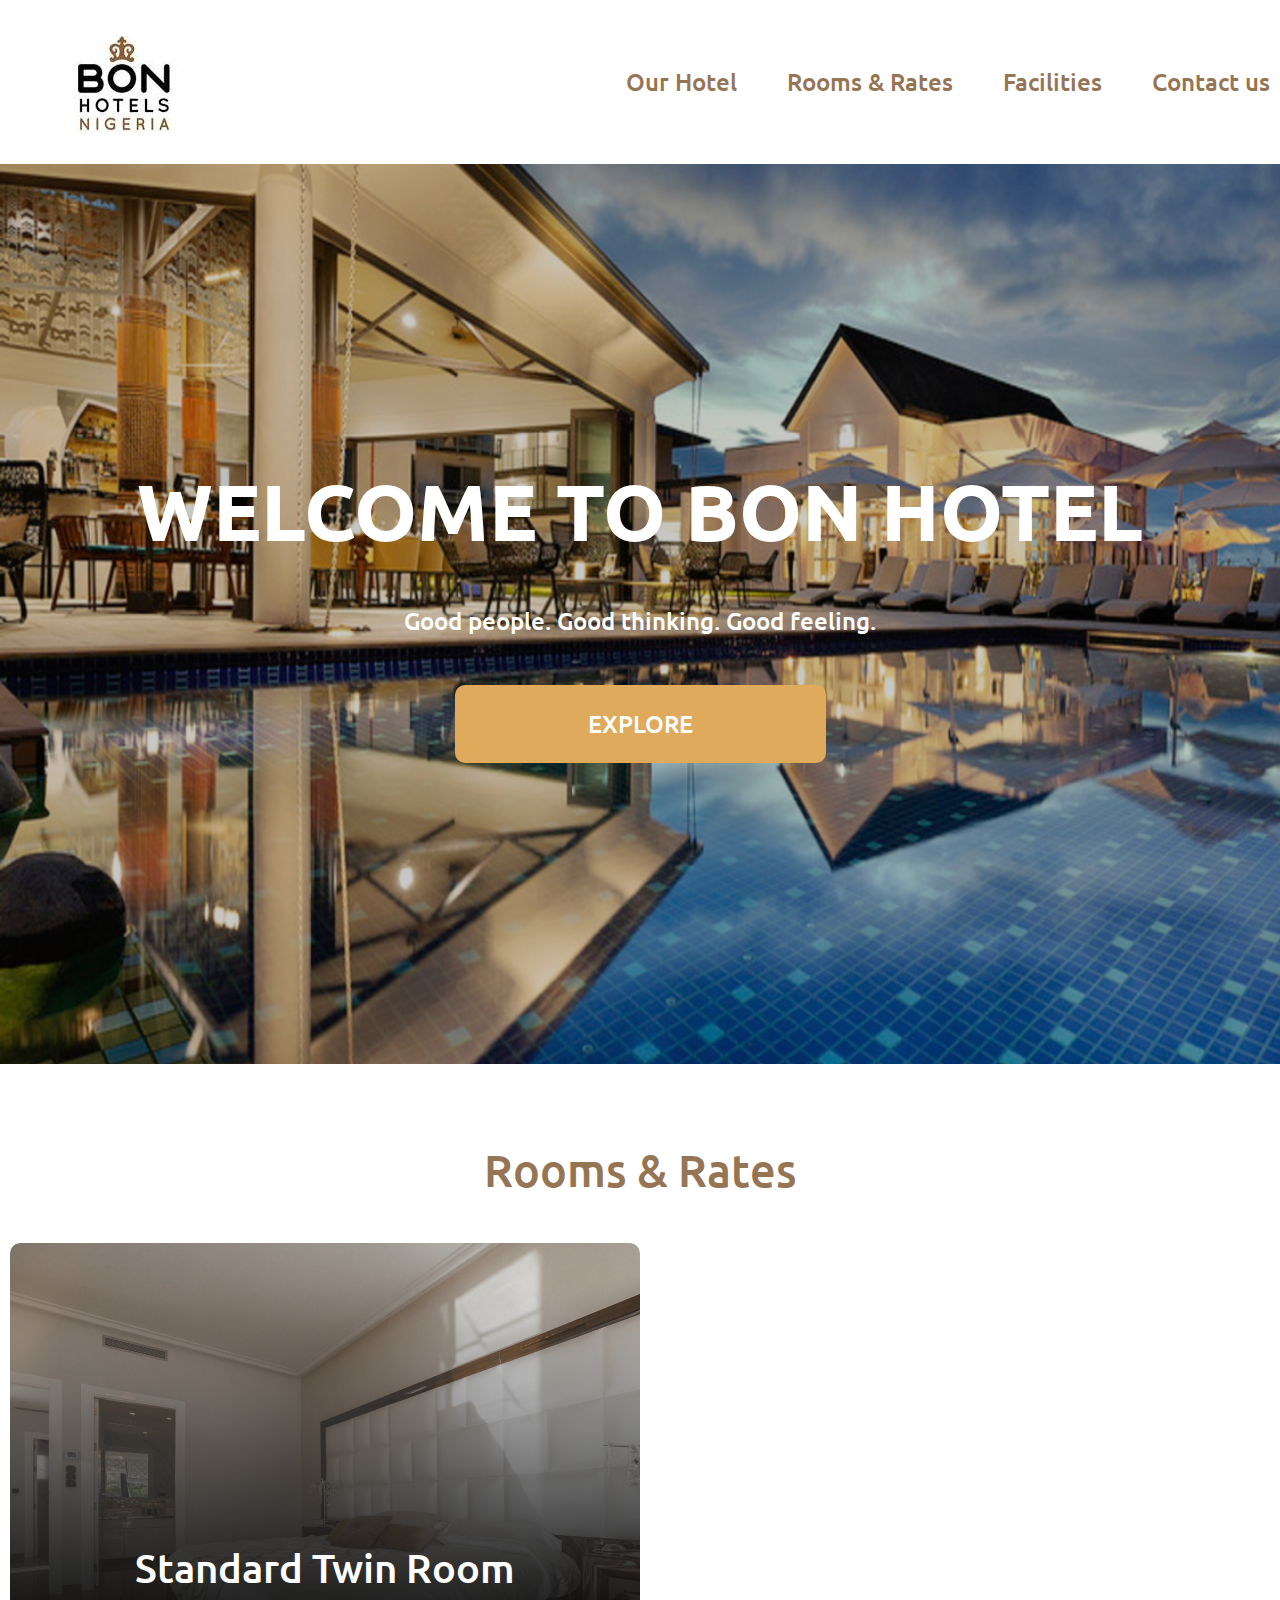
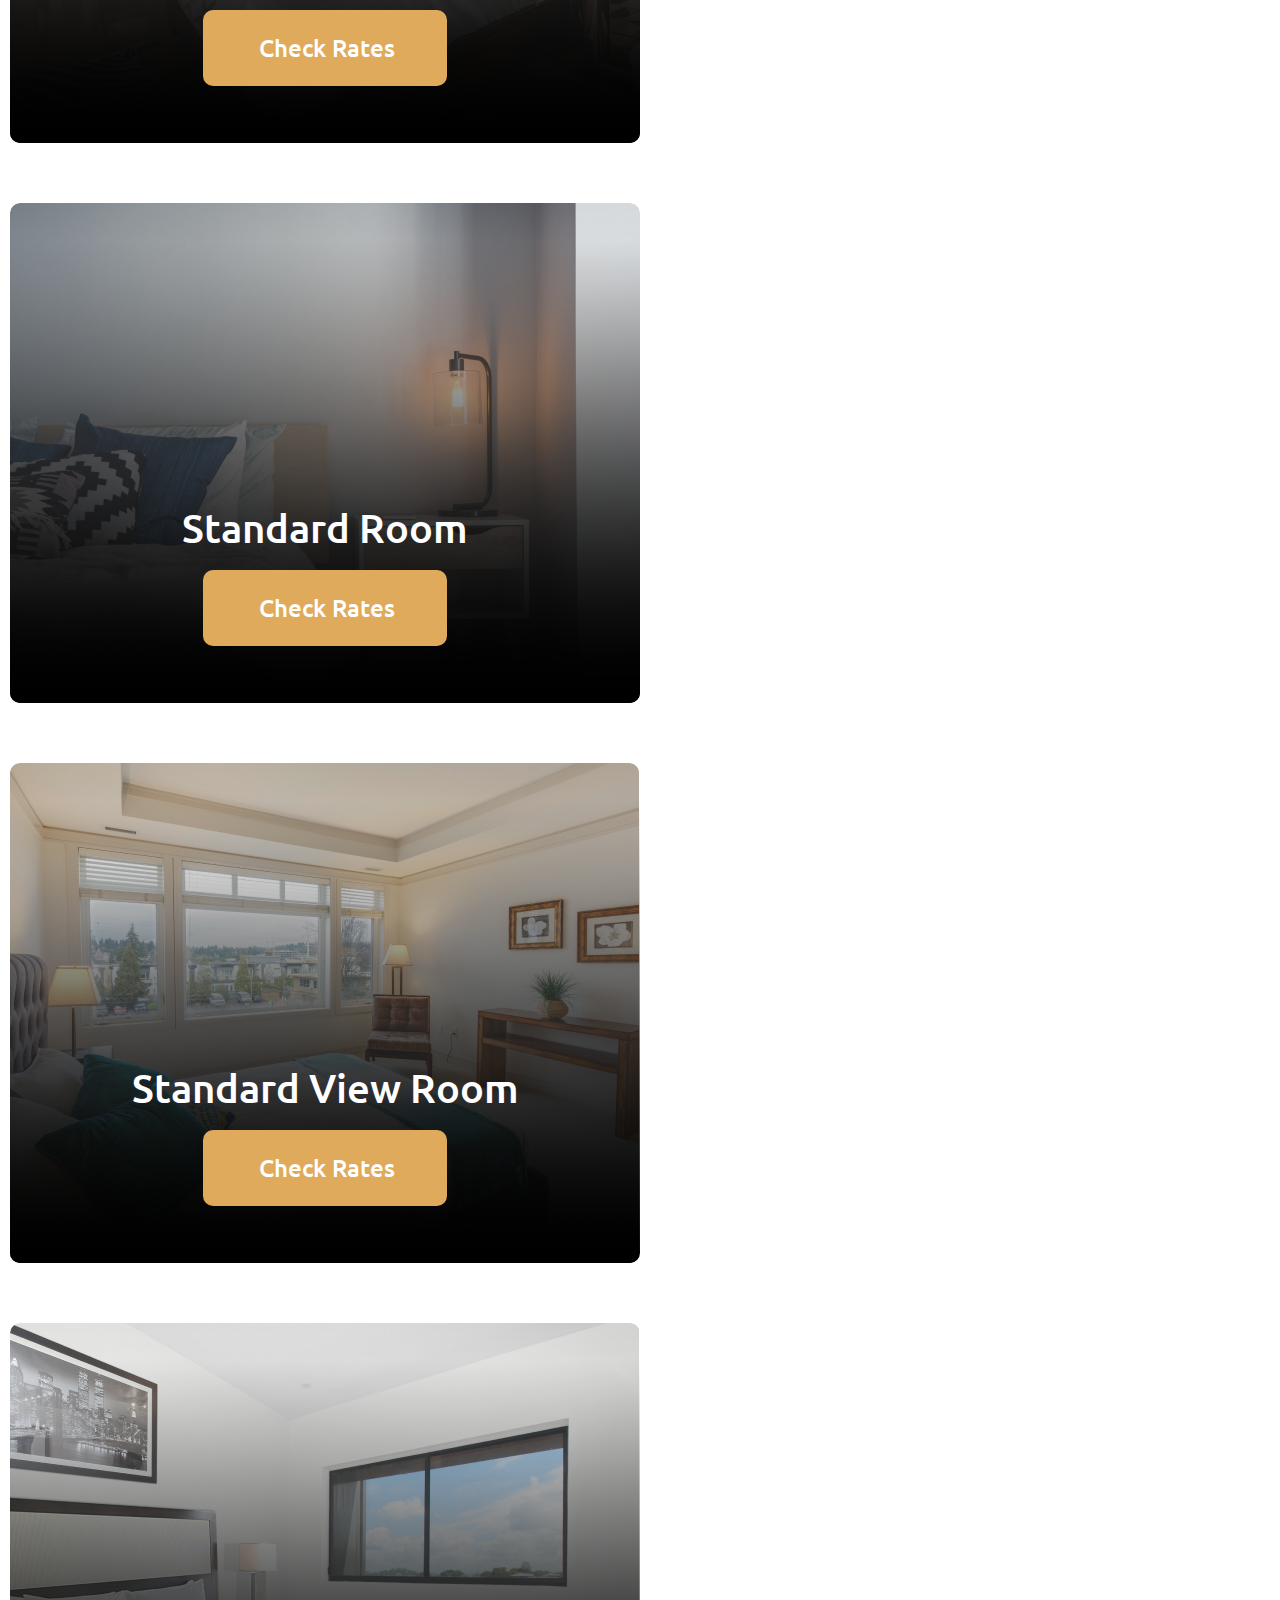
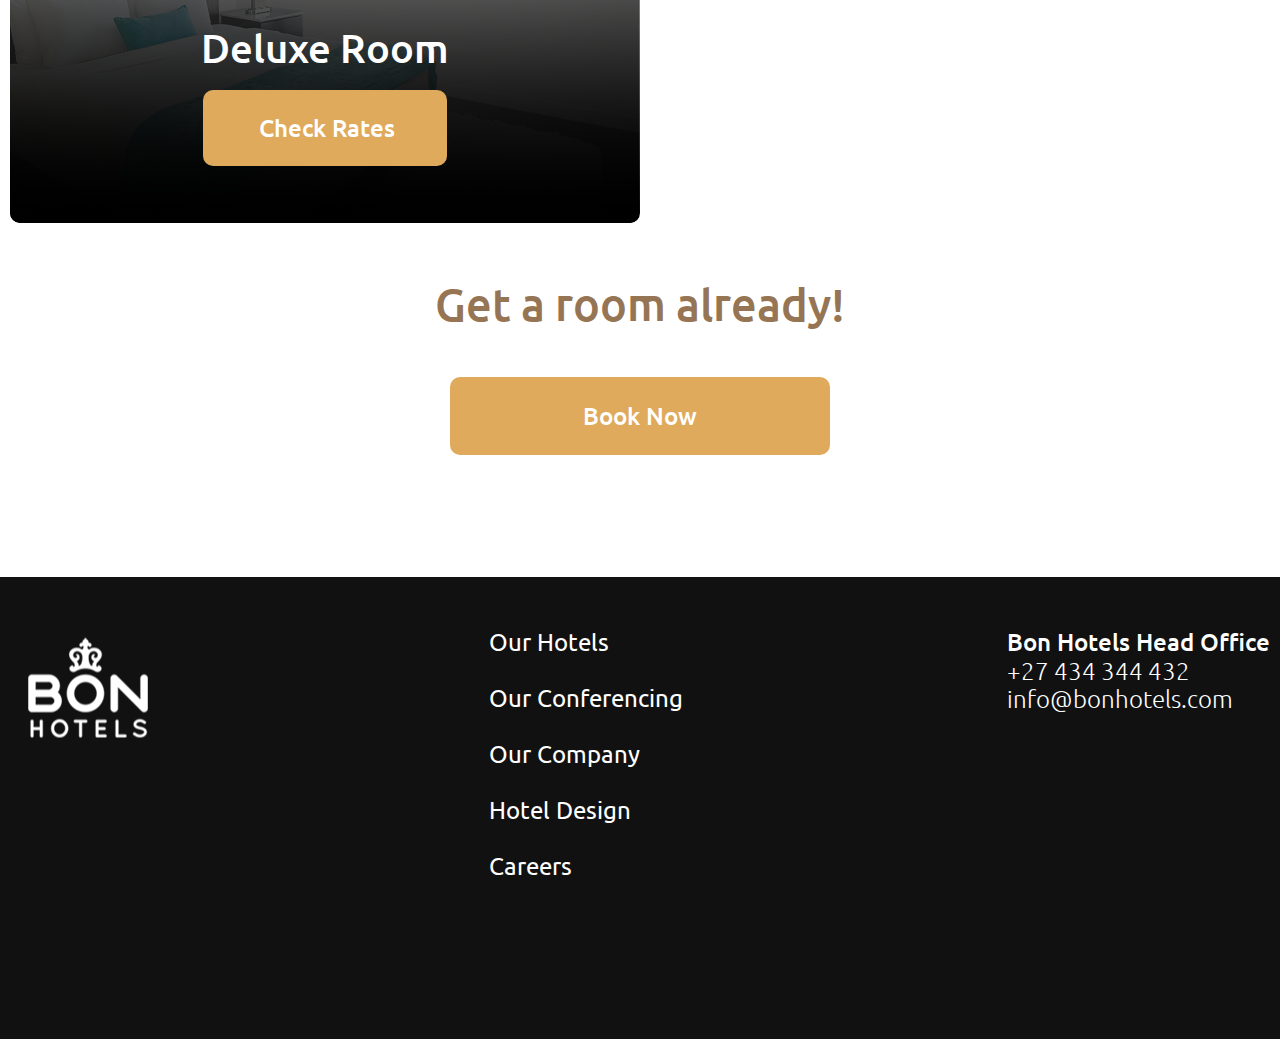
<file: Bon Hotels/index.html>
<!DOCTYPE html>
<html lang="en">
<head>
    <meta charset="UTF-8">
    <meta name="viewport" content="width=device-width, initial-scale=1.0">
    <title>Bon Hotels</title>
    <link rel="stylesheet" href="style.css">
    <link rel="preconnect" href="https://fonts.googleapis.com">
    <link rel="preconnect" href="https://fonts.gstatic.com" crossorigin>
    <link href="https://fonts.googleapis.com/css2?family=Ubuntu:ital,wght@0,300;0,400;0,500;0,700;1,300;1,400;1,500;1,700&display=swap" rel="stylesheet">
</head>
<body>
    <header class="header">
        <div class="container">
            <div class="header-flex">
                <img src="assets/images/logo.png" alt="Logo">
                <nav class="navigation">
                    <a href="#first-section"class="nav-link">Our Hotel</a>
                    <a href="#second-section"class="nav-link">Rooms & Rates</a>
                    <a href="#third-section"class="nav-link">Facilities</a>
                    <a href="newspage.html"class="nav-link">Contact us</a>
                </nav>
            </div>   
        </div>
    </header>
    <main>
        <section class="first-section" id="first-section">
            <div class="first-section-content">
                <h1 class="main-title">WELCOME TO BON HOTEL </h1>
                <p class="description">Good people. Good thinking. Good feeling.</p>
                <a href="#" class="button">
                    EXPLORE
                </a>
            </div>  
        </section>
        <section class="second-section" id="second-section">
            <div class="container">
                <h2 class="secondary-title">
                    Rooms & Rates
                </h2>
                <div class="rooms-gallery">
                    <div class="rooms-card">
                        <img src="assets/images/img-1.png" alt="Img 1">
                        <div class="overlay"></div>
                        <div class="cards-content">
                            <h3 class="card-title">Standard Twin Room</h3>
                            <a href="#" class="button button-small">
                                Check Rates
                            </a>
                        </div>   
                    </div>
                    <div class="rooms-card">
                        <img src="assets/images/img-2.png" alt="Img 1">
                        <div class="overlay"></div>
                        <div class="cards-content">
                            <h3 class="card-title">Standard Room</h3>
                            <a href="#" class="button button-small">
                                Check Rates
                            </a>
                        </div>   
                    </div>
                    <div class="rooms-card">
                        <img src="assets/images/img-3.png" alt="Img 1">
                        <div class="overlay"></div>
                        <div class="cards-content">
                            <h3 class="card-title">Standard View Room</h3>
                            <a href="#" class="button button-small">
                                Check Rates
                            </a>
                        </div>   
                    </div>
                    <div class="rooms-card">
                        <img src="assets/images/img-4.png" alt="Img 1">
                        <div class="overlay"></div>
                        <div class="cards-content">
                            <h3 class="card-title">Deluxe Room</h3>
                            <a href="#" class="button button-small">
                                Check Rates
                            </a>
                        </div>   
                    </div>
                </div>
            </div>
        </section>
        <section class="third-section" id="third-section">
            <div class="container">
                <div class="contact-us">
                    <h2 class="secondary-title">
                        Get a room already!
                    </h2>
                    <a href="#" class="button">
                        Book Now
                    </a>
                </div>
            </div>
        </section>
    </main>
    <footer>
        <div class="container">
            <div class="footer-content">
                <img src="assets/images/footer-logo.png" alt="footer-logo">
                <nav class="footer-navigation">
                    <a href="#" class="footer-nav-links">
                        Our Hotels
                    </a>
                    <a href="#" class="footer-nav-links">
                        Our Conferencing
                    </a>
                    <a href="#" class="footer-nav-links">
                        Our Company
                    </a>
                    <a href="#" class="footer-nav-links">
                        Hotel Design
                    </a>
                    <a href="#" class="footer-nav-links">
                        Careers
                    </a>
                </nav>
                <div>
                    <div class="footer-text">
                        <p>Bon Hotels Head Office</p>
                        <a href="tel:+27 434 344 432">+27 434 344 432</a>
                        <a href="mail to:info@bonhotels.com">info@bonhotels.com</a>
                    </div>
                </div>
            </div>
        </div>
    </footer>
</body>
</html>
</file>
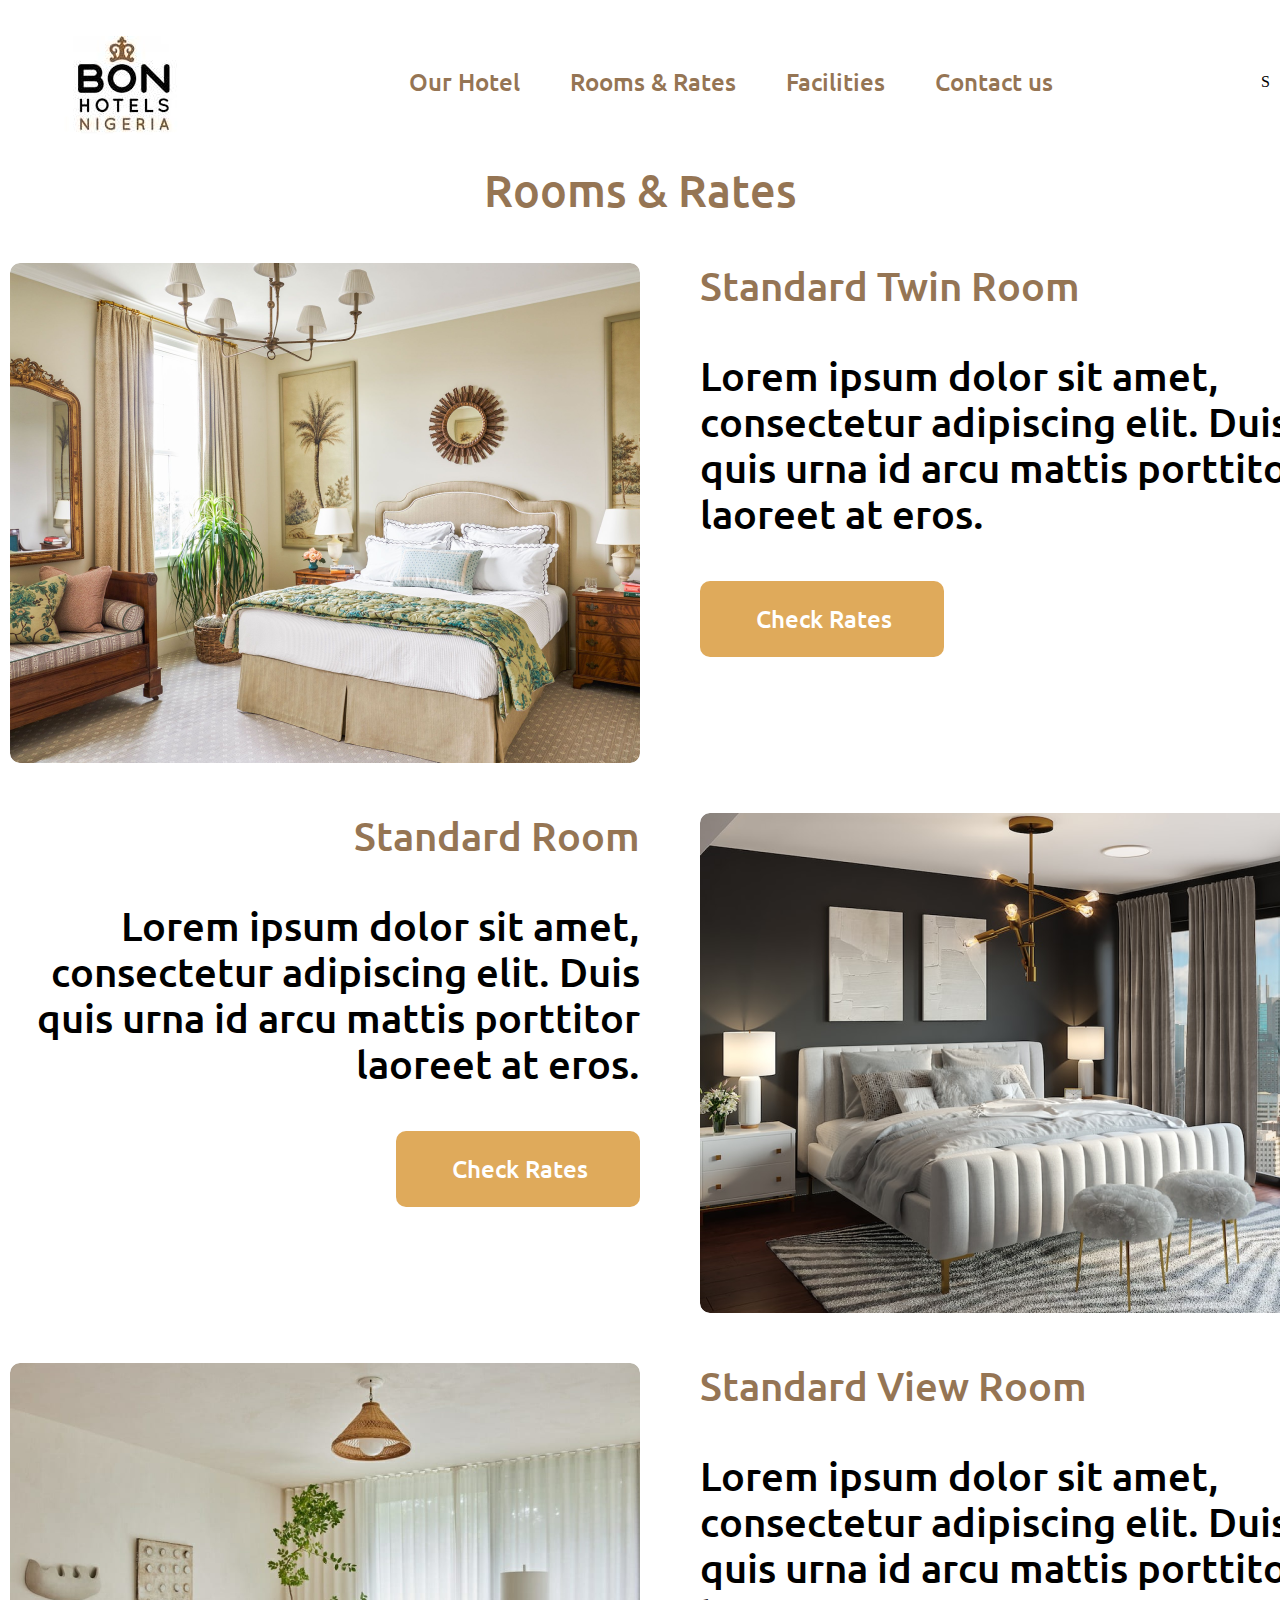
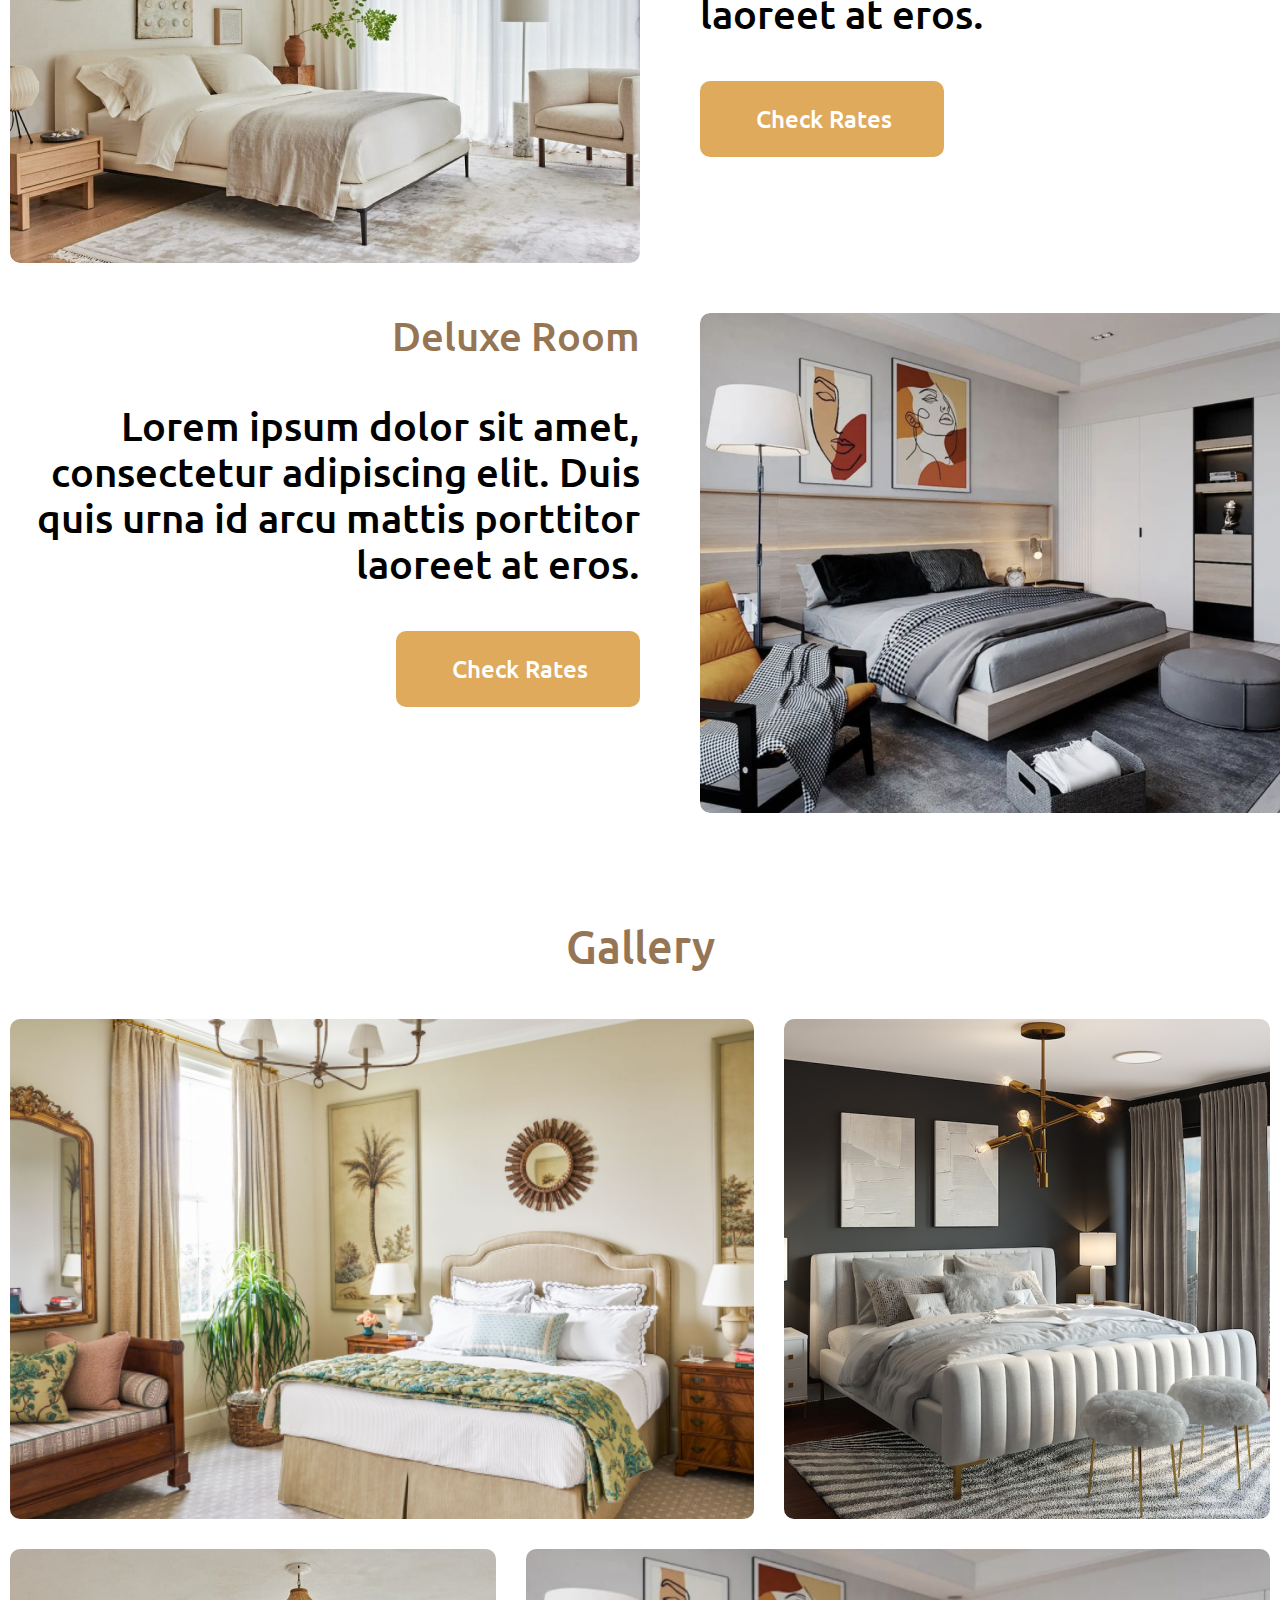
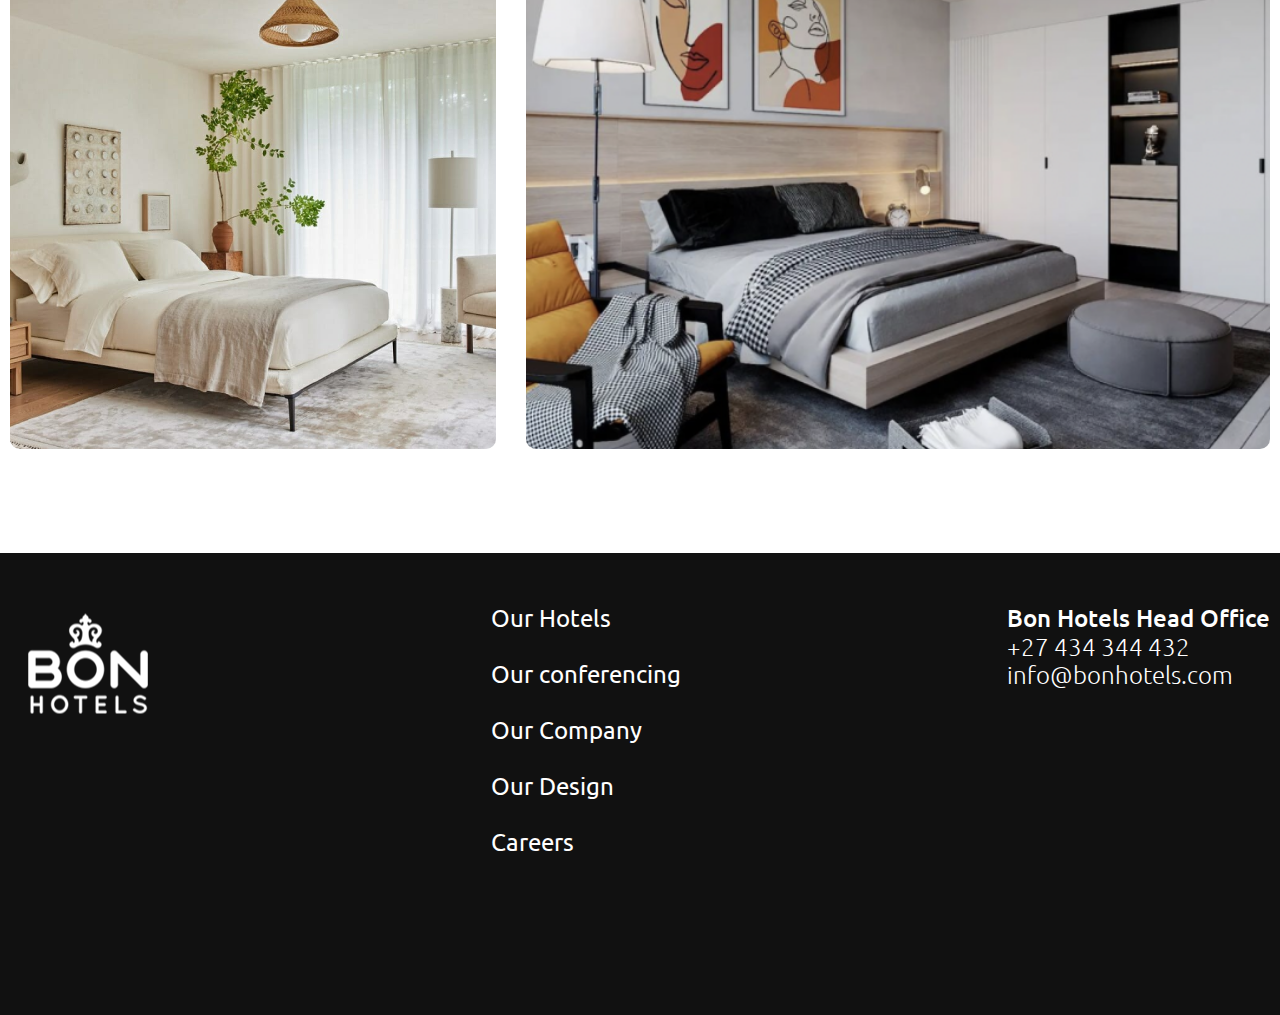
<file: Bon Hotels/newspage.html>
<!DOCTYPE html>
<html lang="en">
<head>
    <meta charset="UTF-8">
    <meta name="viewport" content="width=device-width, initial-scale=1.0">
    <title>Archive</title>
    <link rel="stylesheet" href="style.css">
    <link rel="preconnect" href="https://fonts.googleapis.com">
    <link rel="preconnect" href="https://fonts.gstatic.com" crossorigin>
    <link href="https://fonts.googleapis.com/css2?family=Ubuntu:ital,wght@0,300;0,400;0,500;0,700;1,300;1,400;1,500;1,700&display=swap" rel="stylesheet">
</head>
<body>
    <header class="header">
        <div class="container">
            <div class="header-flex">
                <img src="assets/images/logo.png" alt="Logo">
                <nav class="navigation">
                    <a href="index.html#first-section"class="nav-link">Our Hotel</a>
                    <a href="index.html#second-section"class="nav-link">Rooms & Rates</a>
                    <a href="index.html#third-section"class="nav-link">Facilities</a>
                    <a href="#"class="nav-link">Contact us</a>
                </nav>S
            </div>   
        </div>
    </header>
    <main>
        <section class="news-first-section">
            <div class="container">
                <h2 class="secondary-title">
                    Rooms & Rates
                </h2>
                <div class="news-list">
                    <div class="news-card">
                        <img src="assets/images/img-5.png" alt="img">
                        <div class="news-card-content">
                            <h3 class="card-title">Standard Twin Room</h3>
                            <p class="card-title">
                                Lorem ipsum dolor sit amet, consectetur adipiscing elit. Duis quis urna id arcu mattis porttitor laoreet at eros.
                            </p>
                            <a href="#" class="button button-small">
                                Check Rates
                            </a>
                        </div>
                    </div>
                    <div class="news-card">
                        <img src="assets/images/img-6.png" alt="img">
                        <div class="news-card-content">
                            <h3 class="card-title">Standard Room</h3>
                            <p class="card-title">
                                Lorem ipsum dolor sit amet, consectetur adipiscing elit. Duis quis urna id arcu mattis porttitor laoreet at eros.
                            </p>
                            <a href="#" class="button button-small">
                                Check Rates
                            </a>
                        </div>
                    </div>
                    <div class="news-card">
                        <img src="assets/images/img-7.png" alt="img">
                        <div class="news-card-content">
                            <h3 class="card-title">Standard View Room</h3>
                            <p class="card-title">
                                Lorem ipsum dolor sit amet, consectetur adipiscing elit. Duis quis urna id arcu mattis porttitor laoreet at eros.
                            </p>
                            <a href="#" class="button button-small">
                                Check Rates
                            </a>
                        </div>
                    </div>   
                    <div class="news-card">
                        <img src="assets/images/img-8.png" alt="img">
                        <div class="news-card-content">
                            <h3 class="card-title">Deluxe Room</h3>
                            <p class="card-title">
                                Lorem ipsum dolor sit amet, consectetur adipiscing elit. Duis quis urna id arcu mattis porttitor laoreet at eros.
                            </p>
                            <a href="#" class="button button-small">
                                Check Rates
                            </a>
                        </div>          
                    </div>
                </div>
            </div>
        </section>
        <section class="news-second-section">
            <div class="container">
                <h2 class="secondary-title">Gallery</h2>
                <div class="gallery-grid">
                    <img src="assets/images/img-5.png" alt="Gallery IMG">
                    <img src="assets/images/img-6.png" alt="Gallery IMG">
                    <img src="assets/images/img-7.png" alt="Gallery IMG">
                    <img src="assets/images/img-8.png" alt="Gallery IMG">
                </div>
            </div>
        </section>
    </main>
<footer>
    <div class="container">
        <div class="footer-content">
            <img src="assets/images/footer-logo.png" alt="footer-logo">
            <nav class="footer-navigation">
                <a href="#" class="footer-nav-links">
                    Our Hotels
                </a>
                <a href="#" class="footer-nav-links">
                    Our conferencing
                </a>
                <a href="#" class="footer-nav-links">
                    Our Company
                </a>
                <a href="#" class="footer-nav-links">
                    Our Design
                </a>
                <a href="#" class="footer-nav-links">
                    Careers
                </a>
            </nav>
            <div class="footer-text">
                <p>Bon Hotels Head Office</p>
                <a href="tel:+27 434 344 432">+27 434 344 432</a>
                <a href="mailto:info@bonhotels.com">info@bonhotels.com</a>
            </div>
        </div>
    </div>
</footer>
</file>
<file: Bon Hotels/style.css>
* {
    margin: 0;
    padding: 0;
    box-sizing: border-box;
}

html {
    scroll-behavior: smooth;
}

h1 {
    font-family: 'Ubuntu', sans-serif;
}

.container {
    max-width: 1340px;
    margin: 0 auto;
    padding: 0 10px;
}

.header-flex {
    display: flex;
    justify-content: space-between;
    align-items: center;
    padding-top: 18px;
    padding-bottom: 18px;
}

.nav-link {
    font-family: 'Ubuntu', sans-serif;
    font-weight: 500;
    font-size: 24px;
    line-height: 28px;
    color: #957554;
    text-decoration: none;
}

.nav-link:hover {
    color: black;
}

.navigation {
    display: flex;
    gap: 50px;
}

.first-section {
    background-image: url(assets/images/full-image.png);
    height: 100vh;
    background-repeat: no-repeat;
    background-size: cover;
    margin-bottom: 80px;
}

.first-section-content {
    display: flex;
    flex-direction: column;
    justify-content: center;
    align-items: center;
    height: 100%;
    gap: 50px;
}

.main-title {
    font-family: 'Ubuntu', sans-serif;
    font-weight: 700;
    font-size: 80px;
    line-height: 92px;
    color: #FFFFFF;
}

.description,
.button, 
.footer-nav-links,
.footer-text a,
.footer-text p {
    font-family: 'Ubuntu', sans-serif;
    font-weight: 500;
    font-size: 24px;
    line-height: 28px;
    color:#FFFFFF
}

.button {
    text-decoration: none;
    background-color: #DFAA5B;
    padding: 25px 133px;
    border-radius: 10px;
}

.secondary-title {
    font-family: 'Ubuntu', sans-serif;
    font-weight: 500;
    font-size: 45px;
    line-height: 52px;
    color: #957554;
    text-align: center;
    margin-bottom: 47px;
}

.rooms-card {
    width: 630px;
    height: 500px;
    border-radius: 10px;
    overflow: hidden;
    position: relative;
}

.rooms-card > img {
    width: 100;
    height: 100;
    object-fit: cover;
}
   
.cards-content {
    position: absolute;
    left: 0;
    bottom: 57px;
    display: flex;
    flex-direction: column;
    gap: 19px;
    align-items: center;
    width: 100%;
}

.card-title {
    font-family: 'Ubuntu', sans-serif;
    font-weight: 500;
    font-size: 40px;
    line-height: 46px;
    color: #FFFFFF;  
}

.button.button-small {
    padding: 24px 52px 24px 56px;
}

.overlay {
   background: linear-gradient(180deg, rgba(255, 255, 255, 0) 7.48%, #000000 100%);
   position: absolute;
   top: 0;
   bottom: 0;
   left: 0;
   right: 0;
}

.rooms-gallery {
    display: flex;
    flex-wrap: wrap;
    gap: 60px; 
}

.second-section {
    margin-bottom: 55px;
}

.contact-us {
    display: flex;
    flex-direction: column;
    justify-content: center;
    align-items: center;
}

.third-section {
    margin-bottom: 122px;
}

footer {
    background: #111111;
    padding: 51px 0 159px;
}

.footer-content {
    display: flex;
    justify-content: space-between;
}

.footer-navigation {
    display: flex;
    flex-direction: column;
    gap: 28px;
}

.footer-nav-links {
    font-weight: 400;
    text-decoration: none;
}

.footer-nav-links:hover,
.footer-text a:hover {
    color: #DFAA5B;
}

.footer-text a {
    display: block;
    font-weight: 300;
    text-decoration: none;
}

.footer-content img {
    width: 154px;
    height: 126px;
    object-fit: cover;
}

.news-card {
    display: grid;
    grid-template-columns: 50% 50%;
    gap: 60px;
    grid-template-rows: 500px;
    margin-bottom: 50px;
}

.news-card img {
    width: 100%;
    height: 100%;
    object-fit: cover;
    border-radius: 10px;
}

.news-card-content {
    display: flex;
    flex-direction: column;
    justify-content: flex-start;
    align-items: baseline;
    gap: 44px;
}

.news-card-content h3 {
    color: #957554;
}

.news-card-content p {
    color:#000000
}

.news-card:nth-child(2n) img {
    order: 1;
}

.news-card:nth-child(2n) .news-card-content {
    align-items: end;
}

.news-card:nth-child(2n) .news-card-content p  {
    text-align: right;
}

.news-card:last-child {
    margin-bottom: 107px;
}

.gallery-grid {
    display: grid;
    grid-template-columns: repeat(5, 1fr);
    grid-template-rows: repeat(2, 500px);
    gap: 30px;
    margin-bottom: 104px;
}

.gallery-grid img {
    width: 100%;
    height: 100%;
    object-fit: cover;
    border-radius: 10px;
    transition: all 0.3s;
}

.gallery-grid img:first-child {
    grid-area: 1/1/2/4;
}

.gallery-grid img:nth-child(2) {
    grid-area: 1/4/2/6;
}

.gallery-grid img:nth-child(3) {
    grid-area: 2/1/3/3;
}

.gallery-grid img:nth-child(4) {
    grid-area: 2/3/3/6;
}

.gallery-grid img:hover {
    transform: scale(1.5);
}
</file>
